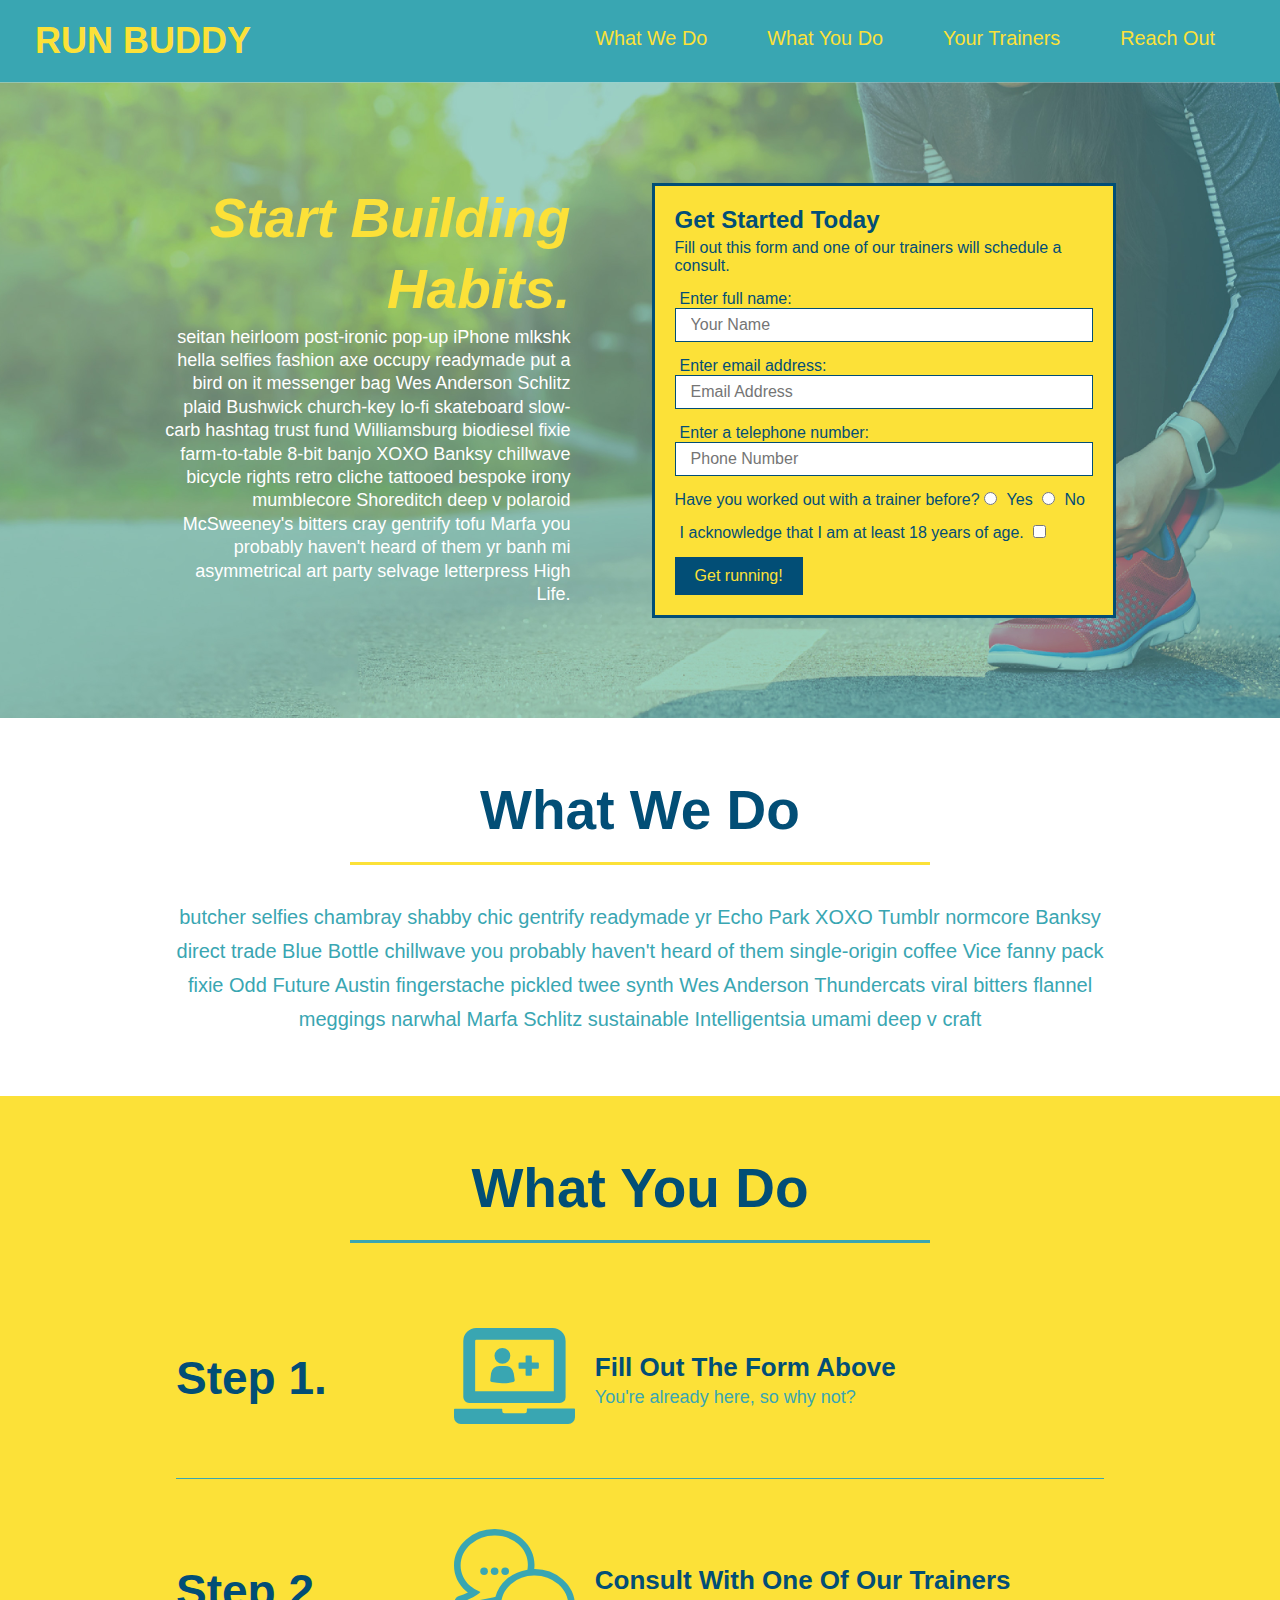
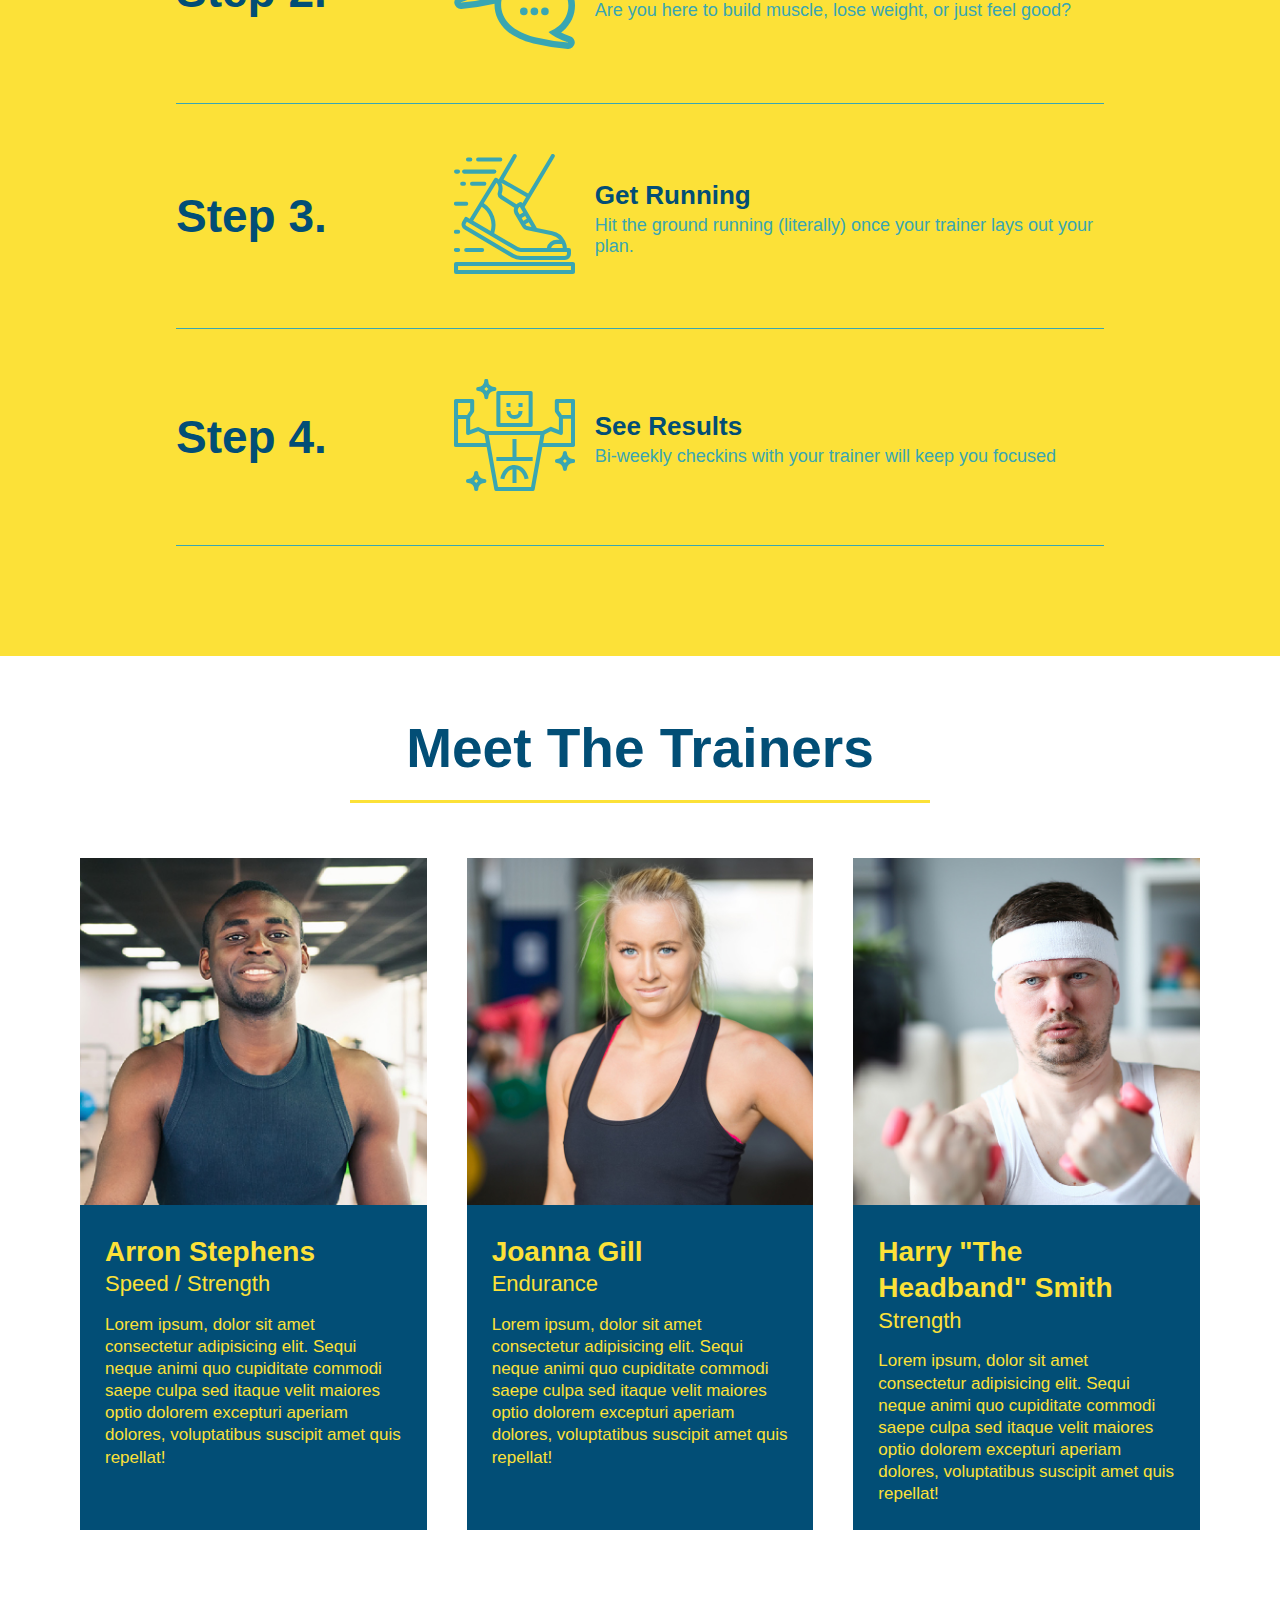
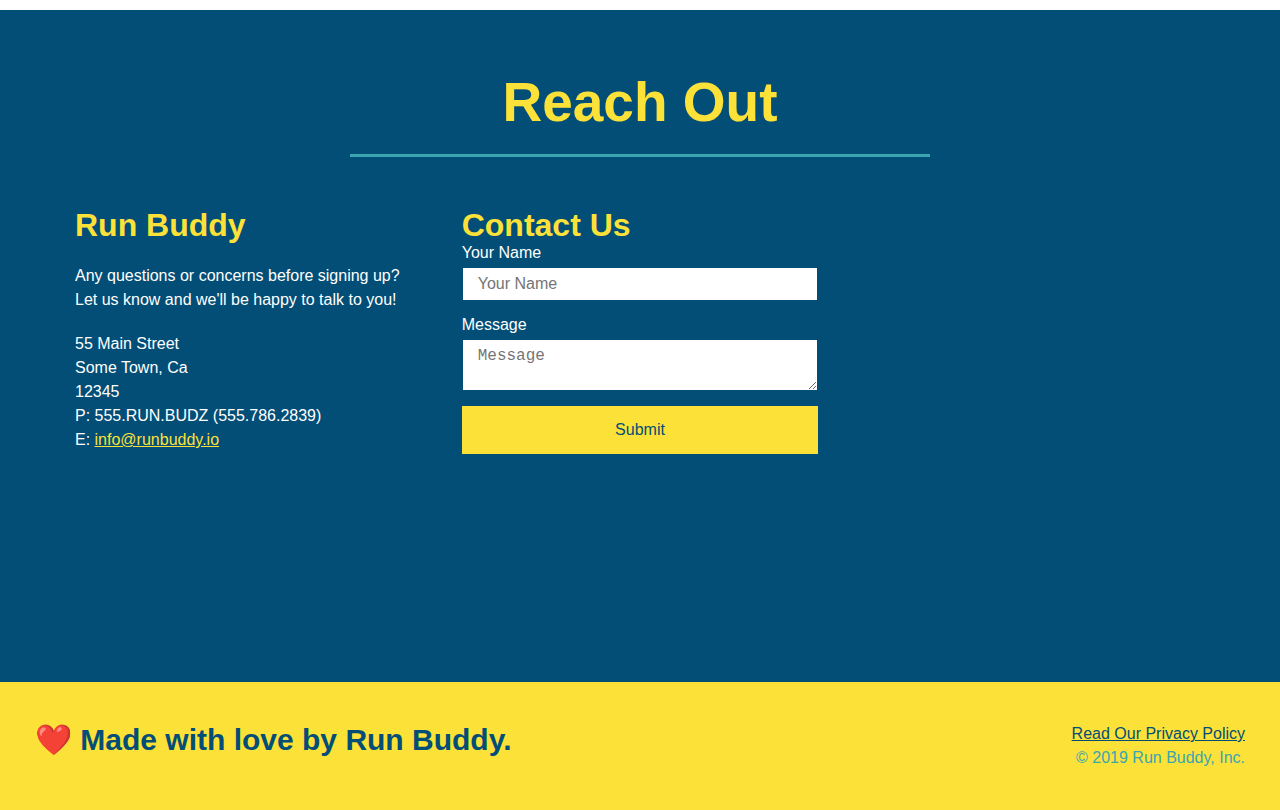
<file: index.html>
<!DOCTYPE html>
<html lang="en">
  <head>
    <meta charset="UTF-8" />
    <link rel="stylesheet" href="./assets/css/style.css">
    <title>Run Buddy</title>
  </head>
  <body>
    <!-- navigation tags - block level element -->
    <header>
      <h1>
        <a href="/">RUN BUDDY</a>
      </h1>
      <nav>
        <ul>
          <li>
            <a href="#what-we-do">What We Do</a>
          </li>
          <li>
            <a href="#what-you-do">What You Do</a>
          </li>
          <li>
            <a href="#your-trainers">Your Trainers</a>
          </li>
          <li>
            <a href="#reach-out">Reach Out</a>
          </li>
          
        </ul>
      </nav>
    </header>
    <!-- end navigation -->

    <!-- hero/jumbotron -->
    <section class="hero">
      <div class="hero-cta">
        <h2>Start Building Habits.</h2>
        <p>
          seitan heirloom post-ironic pop-up iPhone mlkshk hella selfies fashion axe occupy readymade put a bird on it
          messenger bag Wes Anderson Schlitz plaid Bushwick church-key lo-fi skateboard slow-carb hashtag trust fund
          Williamsburg biodiesel fixie farm-to-table 8-bit banjo XOXO Banksy chillwave bicycle rights retro cliche
          tattooed bespoke irony mumblecore Shoreditch deep v polaroid McSweeney's bitters cray gentrify tofu Marfa you
          probably haven't heard of them yr banh mi asymmetrical art party selvage letterpress High Life.
        </p>
      </div>

      <div class="hero-form">
        <h3>Get Started Today</h3>
        <p>Fill out this form and one of our trainers will schedule a consult.</p>
        <form>
          <label for="name">Enter full name:</label>
          <input type="text" placeholder="Your Name" id="name" name="name" class="form-input" />
          <label for="email">Enter email address:</label>
          <input type="email" placeholder="Email Address" id="email" name="email" class="form-input" />
          <label for="phone">Enter a telephone number:</label>
          <input type="tel" placeholder="Phone Number" name="phone" id="phone" class="form-input" />
          <p>
            Have you worked out with a trainer before? 
            <input type="radio" name="trainer-confirm" id="trainer-yes" />
            <label for="trainer-yes">Yes</label>
            <input type="radio" name="trainer-confirm" id="trainer-no"/>
            <label for="trainer-no">No</label>
          </p>
          <p>
            <label for="checkbox">
              I acknowledge that I am at least 18 years of age.
            </label>
            <input type="checkbox" name="checkpoint1" id="checkbox" />
          </p>
          <button type="submit">
            Get running!
          </button>
        </form>
      </div>
    </section>
    <!-- end header -->

    <!-- "what we do" start - <section> -->
    <section id="what-we-do" class="intro">
      <div class="flex-row">
        <h2 class="section-title primary-border">
          What We Do
        </h2>
      </div>
      <div class="flex-row">
        <p>
          butcher selfies chambray shabby chic gentrify readymade yr Echo Park XOXO Tumblr normcore Banksy direct trade  Blue Bottle chillwave you probably haven't heard of them single-origin coffee Vice fanny pack fixie Odd Future Austin fingerstache pickled twee synth Wes Anderson Thundercats viral bitters flannel meggings narwhal Marfa Schlitz sustainable Intelligentsia umami deep v craft
        </p>
      </div>
    </section>
    <!-- end "what we do" -->

    <!-- "what you do" start -->
    <section id="what-you-do" class="steps">
      <div class="flex-row">
        <h2 class="section-title secondary-border">
          What You Do
        </h2> 
      </div>
      <div class="step">
        <h3>Step 1.</h3>
        <div class="step-info">
          <div class="step-img">
            <img src="./assets/images/step-1.svg" alt="" />
          </div>
          <div class="step-text">
            <h4>Fill Out The Form Above</h4>
            <p>You're already here, so why not?</p>
          </div>
        </div>
      </div>
      <div class="step">
        <h3>Step 2.</h3>
        <div class="step-info">
          <div class="step-img">
            <img src="./assets/images/step-2.svg" alt="" />
          </div>
          <div class="step-text">
            <h4>Consult With One Of Our Trainers</h4>
            <p>Are you here to build muscle, lose weight, or just feel good?</p>
          </div>
        </div>
      </div>
      <div class="step">
        <h3>Step 3.</h3>
        <div class="step-info">
          <div class="step-img">
            <img src="./assets/images/step-3.svg" alt="" />
          </div>
          <div class="step-text">
            <h4>Get Running</h4>
            <p>Hit the ground running (literally) once your trainer lays out your plan.</p>
          </div>
        </div>
      </div>
      <div class="step">
        <h3>Step 4.</h3>
        <div class="step-info">
          <div class="step-img">
            <img src="./assets/images/step-4.svg" alt="" />
          </div>
          <div class="step-text">
            <h4>See Results</h4>
            <p>Bi-weekly checkins with your trainer will keep you focused</p>
          </div>
        </div>
      </div>
    </section>
    <!-- "what you do" end -->

    <!-- "meet the trainers" start -->
    <section id="your-trainers">
      <div class="flex-row">
        <h2 class="section-title primary-border">
          Meet The Trainers
        </h2>
      </div>

      <div class="trainers">
        <article class="trainer">
          <img src="./assets/images/trainer-1.jpg" alt="Arron Stephens in his workout clothes, ready to pump iron" />
          <div class="trainer-bio">
            <h3 class="trainer-name">Arron Stephens</h3>
            <h4 class="trainer-role">Speed / Strength</h4>
            <p>Lorem ipsum, dolor sit amet consectetur adipisicing elit. Sequi neque animi quo cupiditate commodi saepe culpa sed itaque velit maiores optio dolorem excepturi aperiam dolores, voluptatibus suscipit amet quis repellat!</p>
          </div>
        </article>

        <article class="trainer">
          <img src="./assets/images/trainer-2.jpg" alt="Joanna Gill cooling off after a work out" />
          <div class="trainer-bio">
            <h3 class="trainer-name">Joanna Gill</h3>
            <h4 class="trainer-role">Endurance</h4>
            <p>Lorem ipsum, dolor sit amet consectetur adipisicing elit. Sequi neque animi quo cupiditate commodi saepe culpa sed itaque velit maiores optio dolorem excepturi aperiam dolores, voluptatibus suscipit amet quis repellat!</p>
            </div>
          </article>

        <article class="trainer">
          <img src="./assets/images/trainer-3.jpg" alt="Harry Smith wearing a headband and lifting comically small pink weights" />
          <div class="trainer-bio">
            <h3 class="trainer-name">Harry "The Headband" Smith</h3>
            <h4 class="trainer-role">Strength</h4>
            <p>Lorem ipsum, dolor sit amet consectetur adipisicing elit. Sequi neque animi quo cupiditate commodi saepe culpa sed itaque velit maiores optio dolorem excepturi aperiam dolores, voluptatibus suscipit amet quis repellat!</p>
          </div>
        </article>
      </div>
    </section>
    <!-- "meet the trainers" end -->

    <!-- "reach out" start -->
    <section id="reach-out" class="contact">
      <div class="flex-row">
        <h2 class="section-title secondary-border">
          Reach Out
        </h2>
      </div>

      <div class="contact-info">
        <div>
          <h3>Run Buddy</h3>
          <p>
            Any questions or concerns before signing up? 
            <br/>
            Let us know and we'll be happy to talk to you!
          </p>

          <address>
            55 Main Street <br/>
            Some Town, Ca <br/>
            12345<br/>
            P: 555.RUN.BUDZ (555.786.2839)<br/>
            E: <a href="mailto:info@runbuddy.io">info@runbuddy.io</a>
          </address>
          
        </div>

        <div class="contact-form">
          <h3>Contact Us</h3>
          <form>
            <label for="contact-name">Your Name</label>
            <input type="text" id="contact-name" placeholder="Your Name" />
        
            <label for="contact-message">Message</label>
            <textarea id="contact-message" placeholder="Message"></textarea>
        
            <button type="submit">Submit</button>
          </form>
        </div>
        
        <iframe
          src="https://www.google.com/maps/embed?pb=!1m14!1m12!1m3!1d12182.30520634488!2d-74.0652613!3d40.2407219!2m3!1f0!2f0!3f0!3m2!1i1024!2i768!4f13.1!5e0!3m2!1sen!2sus!4v1561060983193!5m2!1sen!2sus"
          frameborder="0" style="border:0" allowfullscreen>
        </iframe>
      </div>
    </section>
    <!-- "reach out" end -->

    <!-- footer -->
    <footer>
      <h2>❤️ Made with love by Run Buddy.</h2>
      <div>
        <a href="./privacy-policy.html">Read Our Privacy Policy</a><br/>
        &copy; 2019 Run Buddy, Inc.
      </div>
    </footer>
    <!-- footer end -->
  </body>
</html>
</file>
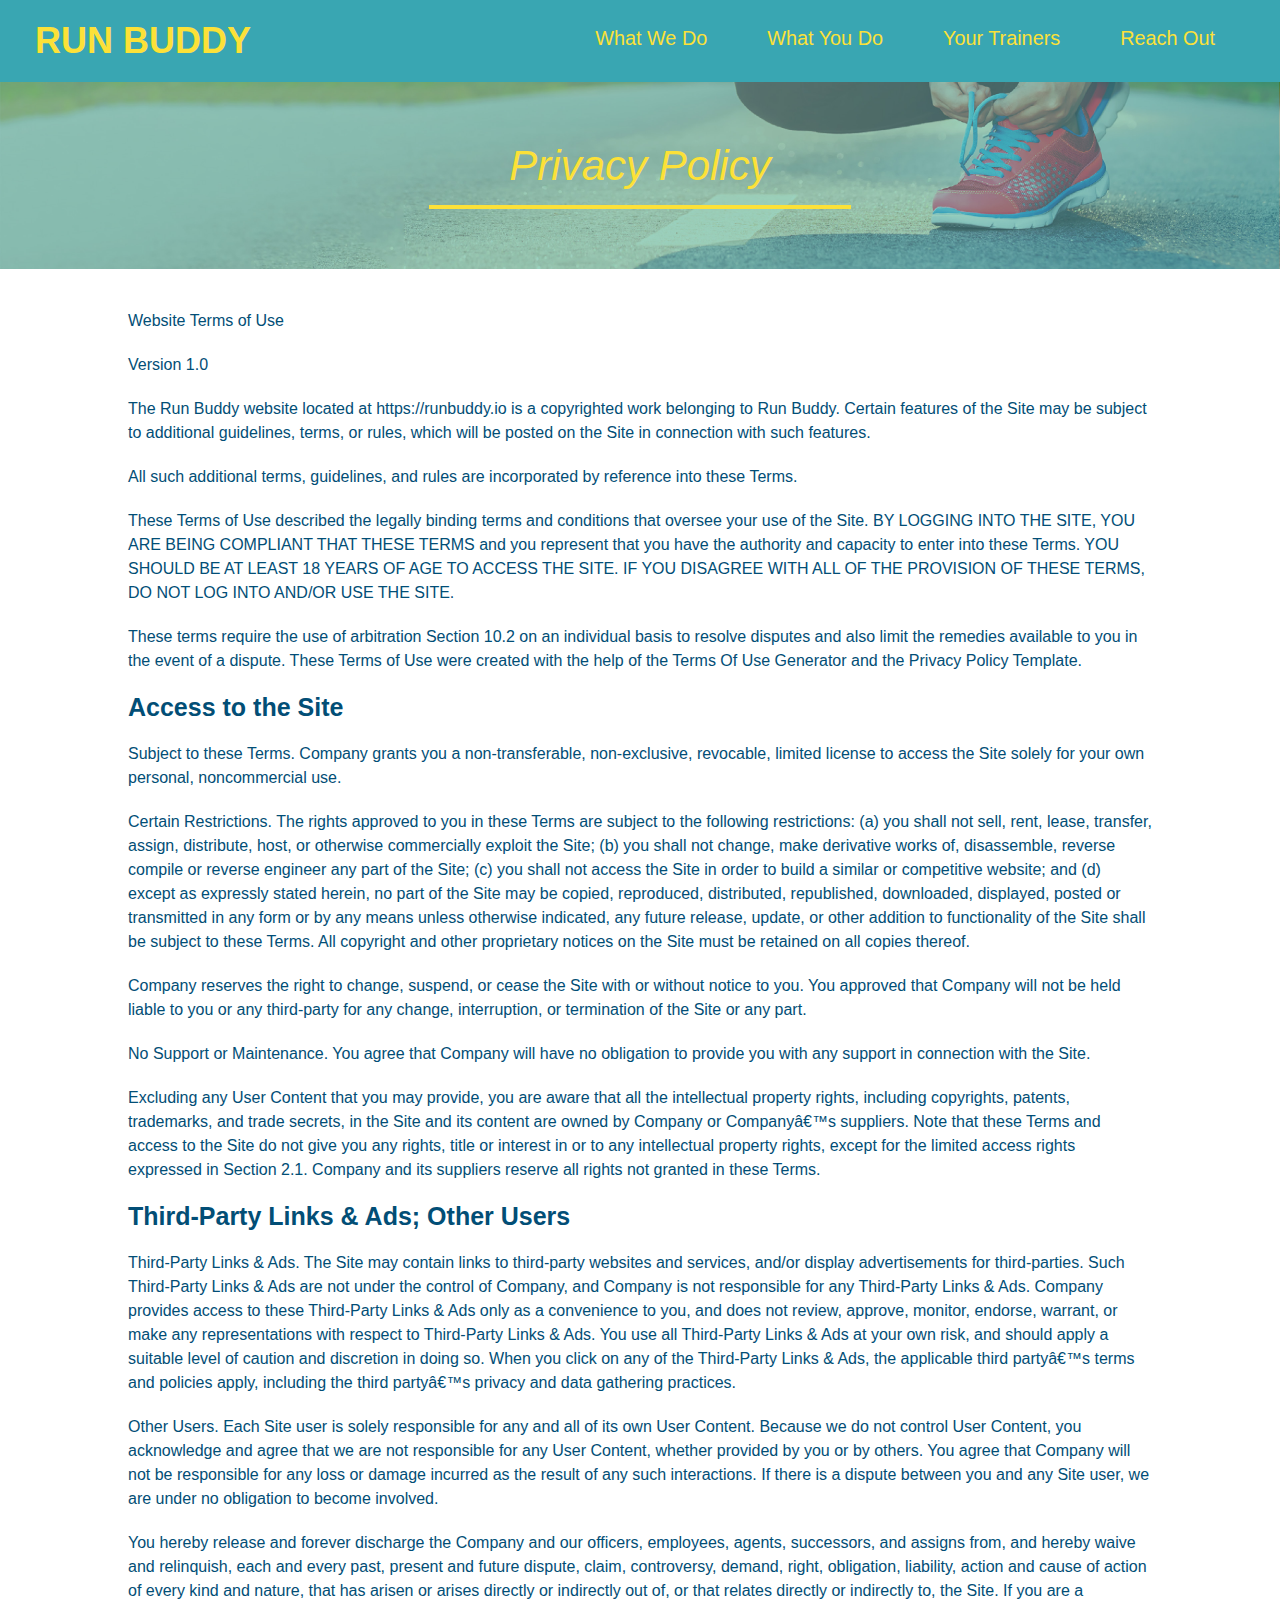
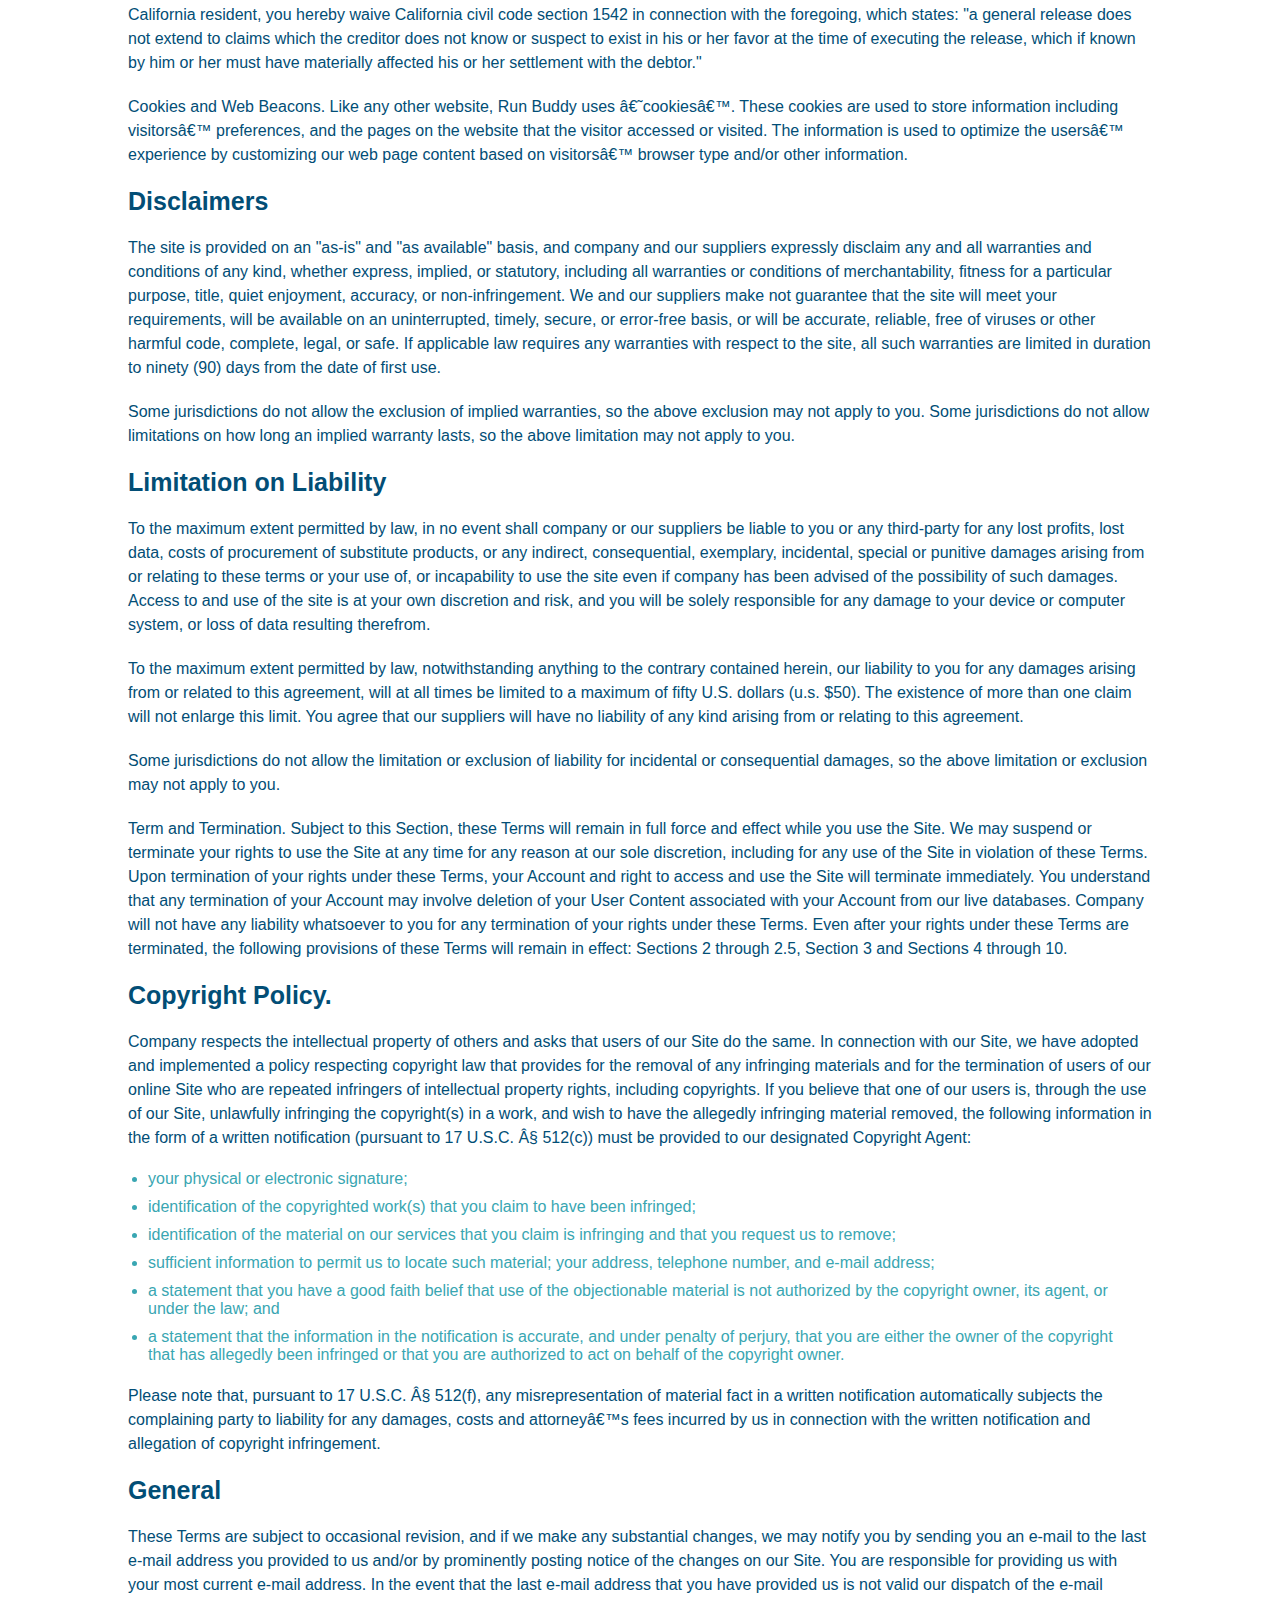
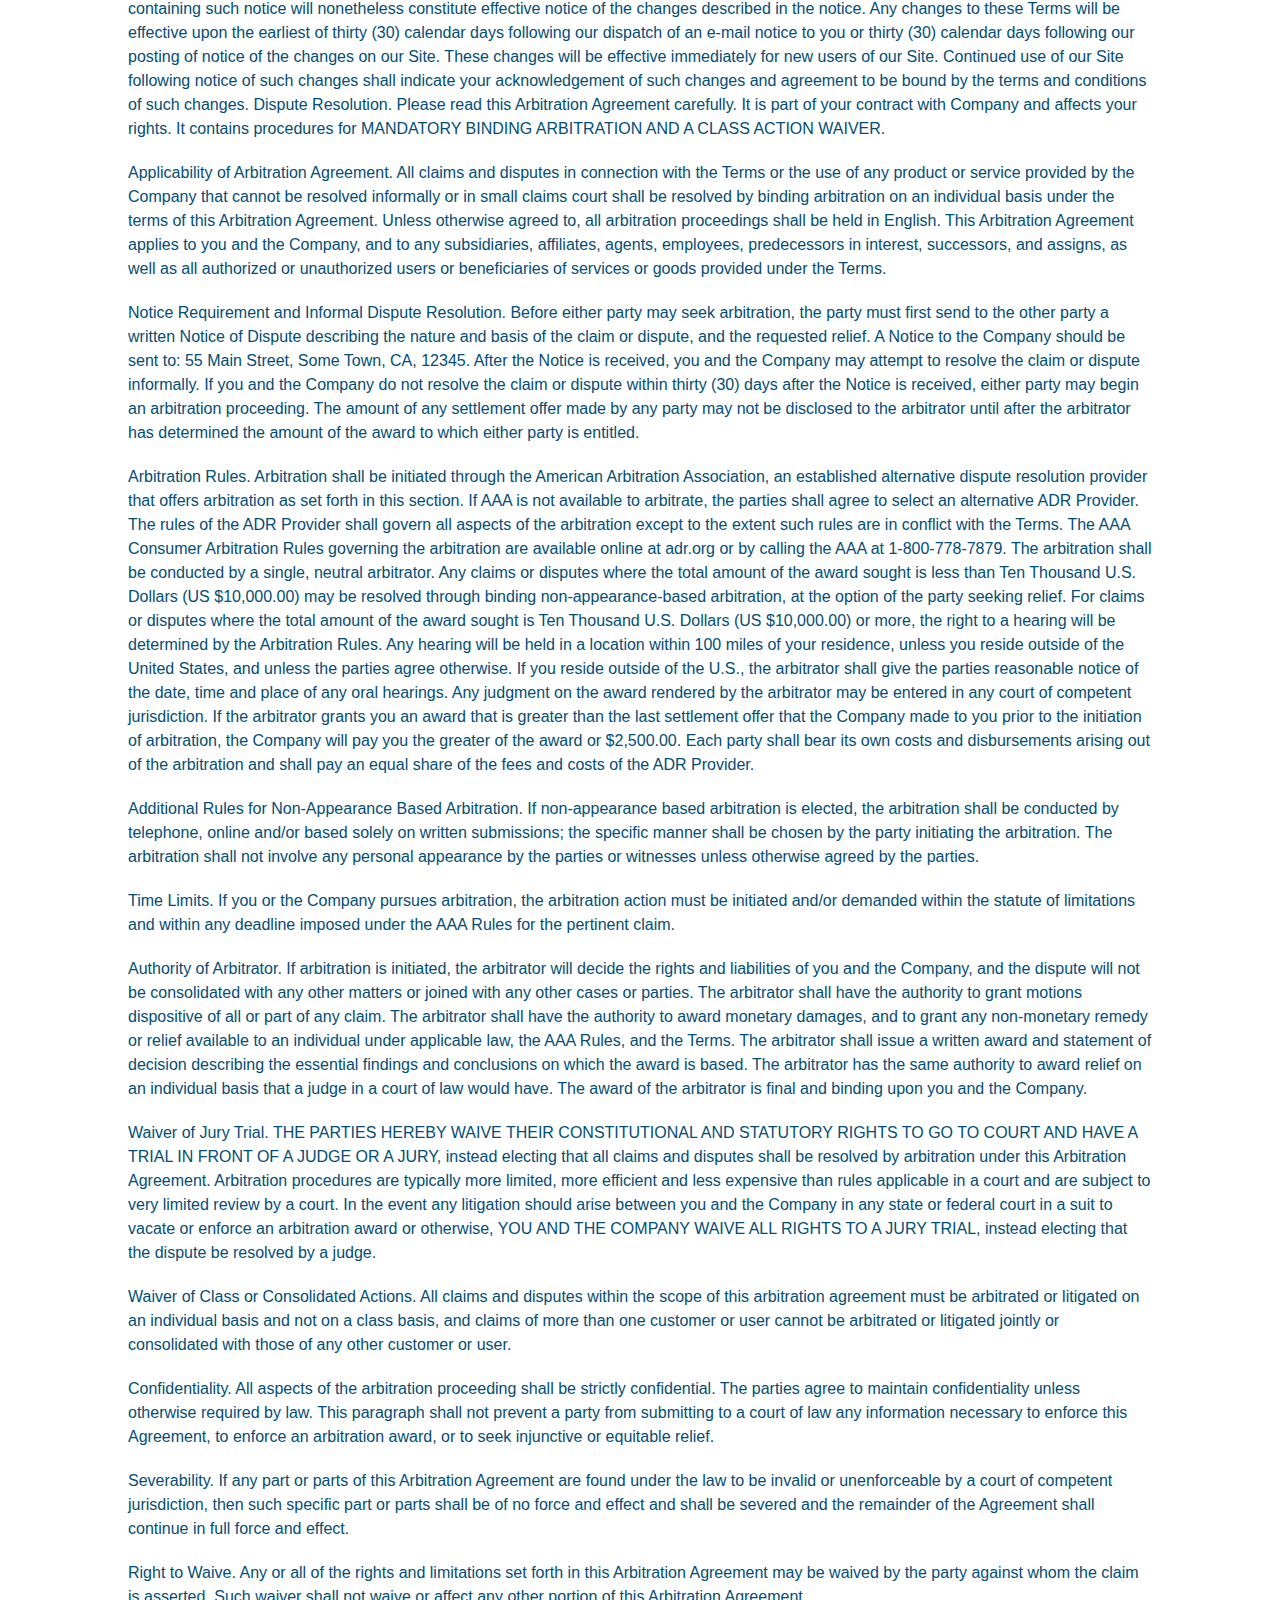
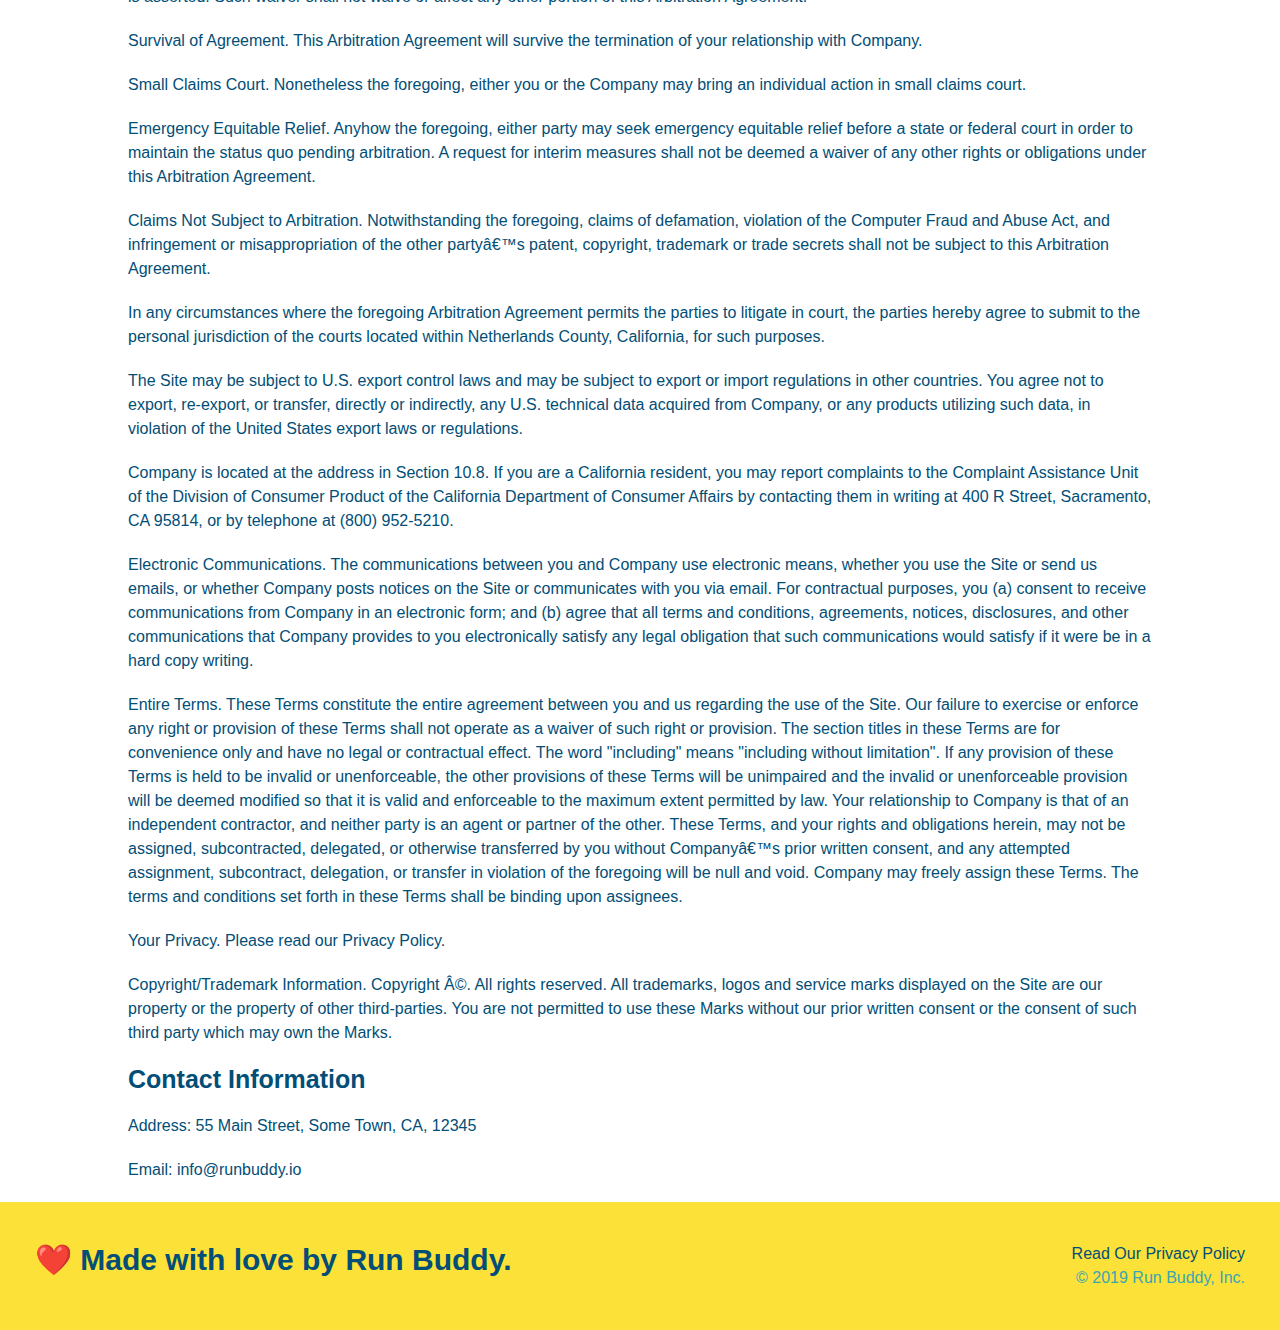
<file: privacy-policy.html>
<!DOCTYPE html>
<html lang="en">
  <head>
    <meta charset="UTF-8" />
    <link rel="stylesheet" href="./assets/css/style.css">
    <link rel="stylesheet" href="./assets/css/secondary-styles.css">
    <title>Privacy Policy - Run Buddy</title>
  </head>
  <body>
    <header>
        <h1>
            <a href="/">RUN BUDDY</a>
        </h1>
        <nav>
            <!-- unordered list element -->
            <ul>
                <!-- list item element -->
                <li>
                    <!-- Anchor element -->
                    <a href="./index.html#what-we-do">What We Do</a>
                </li>
                <li>
                    <a href="./index.html#what-you-do">What You Do</a>
                </li>
                <li>
                    <a href="./index.html#your-trainers">Your Trainers</a>
                </li>
                <li>
                    <a href="./index.html#reach-out">Reach Out</a>
                </li>
            </ul>
        </nav>
    </header>
    <section class="hero">
        <h2 class="page-title">
            Privacy Policy
        </h2>
    </section>
    <article class="secondary-content"> 
      <p>
        Website Terms of Use
      </p>

      <p>
        Version 1.0
      </p>

      <p>
        The Run Buddy website located at https://runbuddy.io is a copyrighted work belonging to Run Buddy. Certain
        features of the Site may be subject to additional guidelines, terms, or rules, which will be posted on the Site
        in connection with such features.
      </p>

      <p>
        All such additional terms, guidelines, and rules are incorporated by reference into these Terms.
      </p>

      <p>
        These Terms of Use described the legally binding terms and conditions that oversee your use of the Site. BY
        LOGGING INTO THE SITE, YOU ARE BEING COMPLIANT THAT THESE TERMS and you represent that you have the authority
        and capacity to enter into these Terms. YOU SHOULD BE AT LEAST 18 YEARS OF AGE TO ACCESS THE SITE. IF YOU
        DISAGREE WITH ALL OF THE PROVISION OF THESE TERMS, DO NOT LOG INTO AND/OR USE THE SITE.
      </p>

      <p>
        These terms require the use of arbitration Section 10.2 on an individual basis to resolve disputes and also
        limit the remedies available to you in the event of a dispute. These Terms of Use were created with the help of
        the Terms Of Use Generator and the Privacy Policy Template.
      </p>

      <h3>
        Access to the Site
      </h3>

      <p>
        Subject to these Terms. Company grants you a non-transferable, non-exclusive, revocable, limited license to
        access the Site solely for your own personal, noncommercial use.
      </p>

      <p>
        Certain Restrictions. The rights approved to you in these Terms are subject to the following restrictions: (a)
        you shall not sell, rent, lease, transfer, assign, distribute, host, or otherwise commercially exploit the Site;
        (b) you shall not change, make derivative works of, disassemble, reverse compile or reverse engineer any part of
        the Site; (c) you shall not access the Site in order to build a similar or competitive website; and (d) except
        as expressly stated herein, no part of the Site may be copied, reproduced, distributed, republished, downloaded,
        displayed, posted or transmitted in any form or by any means unless otherwise indicated, any future release,
        update, or other addition to functionality of the Site shall be subject to these Terms. All copyright and other
        proprietary notices on the Site must be retained on all copies thereof.
      </p>

      <p>
        Company reserves the right to change, suspend, or cease the Site with or without notice to you. You approved
        that Company will not be held liable to you or any third-party for any change, interruption, or termination of
        the Site or any part.
      </p>

      <p>
        No Support or Maintenance. You agree that Company will have no obligation to provide you with any support in
        connection with the Site.
      </p>

      <p>
        Excluding any User Content that you may provide, you are aware that all the intellectual property rights,
        including copyrights, patents, trademarks, and trade secrets, in the Site and its content are owned by Company
        or Companyâ€™s suppliers. Note that these Terms and access to the Site do not give you any rights, title or
        interest in or to any intellectual property rights, except for the limited access rights expressed in Section
        2.1. Company and its suppliers reserve all rights not granted in these Terms.
      </p>

      <h3>
        Third-Party Links & Ads; Other Users
      </h3>

      <p>
        Third-Party Links & Ads. The Site may contain links to third-party websites and services, and/or display
        advertisements for third-parties. Such Third-Party Links & Ads are not under the control of Company, and Company
        is not responsible for any Third-Party Links & Ads. Company provides access to these Third-Party Links & Ads
        only as a convenience to you, and does not review, approve, monitor, endorse, warrant, or make any
        representations with respect to Third-Party Links & Ads. You use all Third-Party Links & Ads at your own risk,
        and should apply a suitable level of caution and discretion in doing so. When you click on any of the
        Third-Party Links & Ads, the applicable third partyâ€™s terms and policies apply, including the third partyâ€™s
        privacy and data gathering practices.
      </p>

      <p>
        Other Users. Each Site user is solely responsible for any and all of its own User Content. Because we do not
        control User Content, you acknowledge and agree that we are not responsible for any User Content, whether
        provided by you or by others. You agree that Company will not be responsible for any loss or damage incurred as
        the result of any such interactions. If there is a dispute between you and any Site user, we are under no
        obligation to become involved.
      </p>

      <p>
        You hereby release and forever discharge the Company and our officers, employees, agents, successors, and
        assigns from, and hereby waive and relinquish, each and every past, present and future dispute, claim,
        controversy, demand, right, obligation, liability, action and cause of action of every kind and nature, that has
        arisen or arises directly or indirectly out of, or that relates directly or indirectly to, the Site. If you are
        a California resident, you hereby waive California civil code section 1542 in connection with the foregoing,
        which states: "a general release does not extend to claims which the creditor does not know or suspect to exist
        in his or her favor at the time of executing the release, which if known by him or her must have materially
        affected his or her settlement with the debtor."
      </p>

      <p>
        Cookies and Web Beacons. Like any other website, Run Buddy uses â€˜cookiesâ€™. These cookies are used to store
        information including visitorsâ€™ preferences, and the pages on the website that the visitor accessed or visited.
        The information is used to optimize the usersâ€™ experience by customizing our web page content based on visitorsâ€™
        browser type and/or other information.
      </p>

      <h3>
        Disclaimers
      </h3>

      <p>
        The site is provided on an "as-is" and "as available" basis, and company and our suppliers expressly disclaim
        any and all warranties and conditions of any kind, whether express, implied, or statutory, including all
        warranties or conditions of merchantability, fitness for a particular purpose, title, quiet enjoyment, accuracy,
        or non-infringement. We and our suppliers make not guarantee that the site will meet your requirements, will be
        available on an uninterrupted, timely, secure, or error-free basis, or will be accurate, reliable, free of
        viruses or other harmful code, complete, legal, or safe. If applicable law requires any warranties with respect
        to the site, all such warranties are limited in duration to ninety (90) days from the date of first use.
      </p>

      <p>
        Some jurisdictions do not allow the exclusion of implied warranties, so the above exclusion may not apply to
        you. Some jurisdictions do not allow limitations on how long an implied warranty lasts, so the above limitation
        may not apply to you.
      </p>

      <h3>
        Limitation on Liability
      </h3>

      <p>
        To the maximum extent permitted by law, in no event shall company or our suppliers be liable to you or any
        third-party for any lost profits, lost data, costs of procurement of substitute products, or any indirect,
        consequential, exemplary, incidental, special or punitive damages arising from or relating to these terms or
        your use of, or incapability to use the site even if company has been advised of the possibility of such
        damages. Access to and use of the site is at your own discretion and risk, and you will be solely responsible
        for any damage to your device or computer system, or loss of data resulting therefrom.
      </p>

      <p>
        To the maximum extent permitted by law, notwithstanding anything to the contrary contained herein, our liability
        to you for any damages arising from or related to this agreement, will at all times be limited to a maximum of
        fifty U.S. dollars (u.s. $50). The existence of more than one claim will not enlarge this limit. You agree that
        our suppliers will have no liability of any kind arising from or relating to this agreement.
      </p>

      <p>
        Some jurisdictions do not allow the limitation or exclusion of liability for incidental or consequential
        damages, so the above limitation or exclusion may not apply to you.
      </p>

      <p>
        Term and Termination. Subject to this Section, these Terms will remain in full force and effect while you use
        the Site. We may suspend or terminate your rights to use the Site at any time for any reason at our sole
        discretion, including for any use of the Site in violation of these Terms. Upon termination of your rights under
        these Terms, your Account and right to access and use the Site will terminate immediately. You understand that
        any termination of your Account may involve deletion of your User Content associated with your Account from our
        live databases. Company will not have any liability whatsoever to you for any termination of your rights under
        these Terms. Even after your rights under these Terms are terminated, the following provisions of these Terms
        will remain in effect: Sections 2 through 2.5, Section 3 and Sections 4 through 10.
      </p>

      <h3>
        Copyright Policy.
      </h3>

      <p>
        Company respects the intellectual property of others and asks that users of our Site do the same. In connection
        with our Site, we have adopted and implemented a policy respecting copyright law that provides for the removal
        of any infringing materials and for the termination of users of our online Site who are repeated infringers of
        intellectual property rights, including copyrights. If you believe that one of our users is, through the use of
        our Site, unlawfully infringing the copyright(s) in a work, and wish to have the allegedly infringing material
        removed, the following information in the form of a written notification (pursuant to 17 U.S.C. Â§ 512(c)) must
        be provided to our designated Copyright Agent:
      </p>

      <ul>
        <li>
          your physical or electronic signature;
        </li>
        <li>
          identification of the copyrighted work(s) that you claim to have been infringed;
        </li>
        <li>
          identification of the material on our services that you claim is infringing and that you request us to remove;
        </li>
        <li>
          sufficient information to permit us to locate such material; your address, telephone number, and e-mail
          address;
        </li>
        <li>
          a statement that you have a good faith belief that use of the objectionable material is not authorized by the
          copyright owner, its agent, or under the law; and
        </li>
        <li>
          a statement that the information in the notification is accurate, and under penalty of perjury, that you are
          either the owner of the copyright that has allegedly been infringed or that you are authorized to act on
          behalf of the copyright owner.
        </li>
      </ul>

      <p>
        Please note that, pursuant to 17 U.S.C. Â§ 512(f), any misrepresentation of material fact in a written
        notification automatically subjects the complaining party to liability for any damages, costs and attorneyâ€™s
        fees incurred by us in connection with the written notification and allegation of copyright infringement.
      </p>

      <h3>
        General
      </h3>

      <p>
        These Terms are subject to occasional revision, and if we make any substantial changes, we may notify you by
        sending you an e-mail to the last e-mail address you provided to us and/or by prominently posting notice of the
        changes on our Site. You are responsible for providing us with your most current e-mail address. In the event
        that the last e-mail address that you have provided us is not valid our dispatch of the e-mail containing such
        notice will nonetheless constitute effective notice of the changes described in the notice. Any changes to these
        Terms will be effective upon the earliest of thirty (30) calendar days following our dispatch of an e-mail
        notice to you or thirty (30) calendar days following our posting of notice of the changes on our Site. These
        changes will be effective immediately for new users of our Site. Continued use of our Site following notice of
        such changes shall indicate your acknowledgement of such changes and agreement to be bound by the terms and
        conditions of such changes. Dispute Resolution. Please read this Arbitration Agreement carefully. It is part of
        your contract with Company and affects your rights. It contains procedures for MANDATORY BINDING ARBITRATION AND
        A CLASS ACTION WAIVER.
      </p>

      <p>
        Applicability of Arbitration Agreement. All claims and disputes in connection with the Terms or the use of any
        product or service provided by the Company that cannot be resolved informally or in small claims court shall be
        resolved by binding arbitration on an individual basis under the terms of this Arbitration Agreement. Unless
        otherwise agreed to, all arbitration proceedings shall be held in English. This Arbitration Agreement applies to
        you and the Company, and to any subsidiaries, affiliates, agents, employees, predecessors in interest,
        successors, and assigns, as well as all authorized or unauthorized users or beneficiaries of services or goods
        provided under the Terms.
      </p>

      <p>
        Notice Requirement and Informal Dispute Resolution. Before either party may seek arbitration, the party must
        first send to the other party a written Notice of Dispute describing the nature and basis of the claim or
        dispute, and the requested relief. A Notice to the Company should be sent to: 55 Main Street, Some Town, CA,
        12345. After the Notice is received, you and the Company may attempt to resolve the claim or dispute informally.
        If you and the Company do not resolve the claim or dispute within thirty (30) days after the Notice is received,
        either party may begin an arbitration proceeding. The amount of any settlement offer made by any party may not
        be disclosed to the arbitrator until after the arbitrator has determined the amount of the award to which either
        party is entitled.
      </p>

      <p>
        Arbitration Rules. Arbitration shall be initiated through the American Arbitration Association, an established
        alternative dispute resolution provider that offers arbitration as set forth in this section. If AAA is not
        available to arbitrate, the parties shall agree to select an alternative ADR Provider. The rules of the ADR
        Provider shall govern all aspects of the arbitration except to the extent such rules are in conflict with the
        Terms. The AAA Consumer Arbitration Rules governing the arbitration are available online at adr.org or by
        calling the AAA at 1-800-778-7879. The arbitration shall be conducted by a single, neutral arbitrator. Any
        claims or disputes where the total amount of the award sought is less than Ten Thousand U.S. Dollars (US
        $10,000.00) may be resolved through binding non-appearance-based arbitration, at the option of the party seeking
        relief. For claims or disputes where the total amount of the award sought is Ten Thousand U.S. Dollars (US
        $10,000.00) or more, the right to a hearing will be determined by the Arbitration Rules. Any hearing will be
        held in a location within 100 miles of your residence, unless you reside outside of the United States, and
        unless the parties agree otherwise. If you reside outside of the U.S., the arbitrator shall give the parties
        reasonable notice of the date, time and place of any oral hearings. Any judgment on the award rendered by the
        arbitrator may be entered in any court of competent jurisdiction. If the arbitrator grants you an award that is
        greater than the last settlement offer that the Company made to you prior to the initiation of arbitration, the
        Company will pay you the greater of the award or $2,500.00. Each party shall bear its own costs and
        disbursements arising out of the arbitration and shall pay an equal share of the fees and costs of the ADR
        Provider.
      </p>

      <p>
        Additional Rules for Non-Appearance Based Arbitration. If non-appearance based arbitration is elected, the
        arbitration shall be conducted by telephone, online and/or based solely on written submissions; the specific
        manner shall be chosen by the party initiating the arbitration. The arbitration shall not involve any personal
        appearance by the parties or witnesses unless otherwise agreed by the parties.
      </p>

      <p>
        Time Limits. If you or the Company pursues arbitration, the arbitration action must be initiated and/or demanded
        within the statute of limitations and within any deadline imposed under the AAA Rules for the pertinent claim.
      </p>

      <p>
        Authority of Arbitrator. If arbitration is initiated, the arbitrator will decide the rights and liabilities of
        you and the Company, and the dispute will not be consolidated with any other matters or joined with any other
        cases or parties. The arbitrator shall have the authority to grant motions dispositive of all or part of any
        claim. The arbitrator shall have the authority to award monetary damages, and to grant any non-monetary remedy
        or relief available to an individual under applicable law, the AAA Rules, and the Terms. The arbitrator shall
        issue a written award and statement of decision describing the essential findings and conclusions on which the
        award is based. The arbitrator has the same authority to award relief on an individual basis that a judge in a
        court of law would have. The award of the arbitrator is final and binding upon you and the Company.
      </p>

      <p>
        Waiver of Jury Trial. THE PARTIES HEREBY WAIVE THEIR CONSTITUTIONAL AND STATUTORY RIGHTS TO GO TO COURT AND HAVE
        A TRIAL IN FRONT OF A JUDGE OR A JURY, instead electing that all claims and disputes shall be resolved by
        arbitration under this Arbitration Agreement. Arbitration procedures are typically more limited, more efficient
        and less expensive than rules applicable in a court and are subject to very limited review by a court. In the
        event any litigation should arise between you and the Company in any state or federal court in a suit to vacate
        or enforce an arbitration award or otherwise, YOU AND THE COMPANY WAIVE ALL RIGHTS TO A JURY TRIAL, instead
        electing that the dispute be resolved by a judge.
      </p>

      <p>
        Waiver of Class or Consolidated Actions. All claims and disputes within the scope of this arbitration agreement
        must be arbitrated or litigated on an individual basis and not on a class basis, and claims of more than one
        customer or user cannot be arbitrated or litigated jointly or consolidated with those of any other customer or
        user.
      </p>

      <p>
        Confidentiality. All aspects of the arbitration proceeding shall be strictly confidential. The parties agree to
        maintain confidentiality unless otherwise required by law. This paragraph shall not prevent a party from
        submitting to a court of law any information necessary to enforce this Agreement, to enforce an arbitration
        award, or to seek injunctive or equitable relief.
      </p>

      <p>
        Severability. If any part or parts of this Arbitration Agreement are found under the law to be invalid or
        unenforceable by a court of competent jurisdiction, then such specific part or parts shall be of no force and
        effect and shall be severed and the remainder of the Agreement shall continue in full force and effect.
      </p>

      <p>
        Right to Waive. Any or all of the rights and limitations set forth in this Arbitration Agreement may be waived
        by the party against whom the claim is asserted. Such waiver shall not waive or affect any other portion of this
        Arbitration Agreement.
      </p>

      <p>
        Survival of Agreement. This Arbitration Agreement will survive the termination of your relationship with
        Company.
      </p>

      <p>
        Small Claims Court. Nonetheless the foregoing, either you or the Company may bring an individual action in small
        claims court.
      </p>

      <p>
        Emergency Equitable Relief. Anyhow the foregoing, either party may seek emergency equitable relief before a
        state or federal court in order to maintain the status quo pending arbitration. A request for interim measures
        shall not be deemed a waiver of any other rights or obligations under this Arbitration Agreement.
      </p>

      <p>
        Claims Not Subject to Arbitration. Notwithstanding the foregoing, claims of defamation, violation of the
        Computer Fraud and Abuse Act, and infringement or misappropriation of the other partyâ€™s patent, copyright,
        trademark or trade secrets shall not be subject to this Arbitration Agreement.
      </p>

      <p>
        In any circumstances where the foregoing Arbitration Agreement permits the parties to litigate in court, the
        parties hereby agree to submit to the personal jurisdiction of the courts located within Netherlands County,
        California, for such purposes.
      </p>

      <p>
        The Site may be subject to U.S. export control laws and may be subject to export or import regulations in other
        countries. You agree not to export, re-export, or transfer, directly or indirectly, any U.S. technical data
        acquired from Company, or any products utilizing such data, in violation of the United States export laws or
        regulations.
      </p>

      <p>
        Company is located at the address in Section 10.8. If you are a California resident, you may report complaints
        to the Complaint Assistance Unit of the Division of Consumer Product of the California Department of Consumer
        Affairs by contacting them in writing at 400 R Street, Sacramento, CA 95814, or by telephone at (800) 952-5210.
      </p>

      <p>
        Electronic Communications. The communications between you and Company use electronic means, whether you use the
        Site or send us emails, or whether Company posts notices on the Site or communicates with you via email. For
        contractual purposes, you (a) consent to receive communications from Company in an electronic form; and (b)
        agree that all terms and conditions, agreements, notices, disclosures, and other communications that Company
        provides to you electronically satisfy any legal obligation that such communications would satisfy if it were be
        in a hard copy writing.
      </p>

      <p>
        Entire Terms. These Terms constitute the entire agreement between you and us regarding the use of the Site. Our
        failure to exercise or enforce any right or provision of these Terms shall not operate as a waiver of such right
        or provision. The section titles in these Terms are for convenience only and have no legal or contractual
        effect. The word "including" means "including without limitation". If any provision of these Terms is held to be
        invalid or unenforceable, the other provisions of these Terms will be unimpaired and the invalid or
        unenforceable provision will be deemed modified so that it is valid and enforceable to the maximum extent
        permitted by law. Your relationship to Company is that of an independent contractor, and neither party is an
        agent or partner of the other. These Terms, and your rights and obligations herein, may not be assigned,
        subcontracted, delegated, or otherwise transferred by you without Companyâ€™s prior written consent, and any
        attempted assignment, subcontract, delegation, or transfer in violation of the foregoing will be null and void.
        Company may freely assign these Terms. The terms and conditions set forth in these Terms shall be binding upon
        assignees.
      </p>

      <p>
        Your Privacy. Please read our Privacy Policy.
      </p>

      <p>
        Copyright/Trademark Information. Copyright Â©. All rights reserved. All trademarks, logos and service marks
        displayed on the Site are our property or the property of other third-parties. You are not permitted to use
        these Marks without our prior written consent or the consent of such third party which may own the Marks.
      </p>

      <h3>
        Contact Information
      </h3>

      <p>
        Address: 55 Main Street, Some Town, CA, 12345
      </p>

      <p>
        Email: info@runbuddy.io
      </p>

    </article>
    <footer>
        <h2>❤️ Made with love by Run Buddy.</h2>
        <div>
            <a>Read Our Privacy Policy</a><br />
            &copy; 2019 Run Buddy, Inc.
        </div>
    </footer>
  </body>
</html>
</file>
<file: assets/css/style.css>
* {
    box-sizing: border-box;
    margin: 0;
    padding: 0;
  }
  
  body {
    color: #39a6b2;
    font-family: Helvetica, Arial, sans-serif;
  }
  
  
  /* HEADER / NAV BAR STYLES START */
  
  header {
    padding: 20px 35px;
    background-color: #39a6b2;
    display: flex;
    justify-content: space-between;
    flex-wrap: wrap;
  }
  
  header h1 {
    font-weight: bold;
    margin: 0;
    font-size: 36px;
    color: #fce138;
  }
  
  header a {
    text-decoration: none;
    color: #fce138;
  }
  
  header nav {
    margin: 7px 0;
  }
  
  header nav ul {
    display: flex;
    flex-wrap: wrap;
    justify-content: space-between;
    align-items: center;
    list-style: none;
  }
  
  header nav ul li a {
    margin: 0 30px;
    font-weight: lighter;
    font-size: 1.55vw;
  }
  
  /* HEADER / NAVBAR STYLES END */
  
  
  
  /* FOOTER STYLES START */
  footer {
    background: #fce138;
    padding: 40px 35px;
    display: flex;
    justify-content: space-between;
    flex-wrap: wrap;
    width: 100%;
  }
  
  footer h2 {
    color: #024e76;
    font-size: 30px;
    margin: 0;
  }
  
  footer div {
    line-height: 1.5;
    text-align: right;
  }
  
  footer a {
    color: #024e76;
  }
  /* END FOOTER STYLES */
  
  /* STYLE ALL SECTION TAGS */
  section {
    padding: 60px;
  }
  
  /* HERO STYLES START */
  .hero {
    background-image: url('../images/hero-bg.jpg');
    background-size: cover;
    background-position: center;
    display: flex;
    justify-content: center;
    flex-wrap: wrap;
  }
  
  .hero-cta {
    width: 35%;
    text-align: right;
    margin: 3.5%;
    color: #fff;
    font-size: 18px;
    line-height: 1.3;
  }
  
  .hero-cta h2 {
    font-style: italic;
    font-size: 55px;
    color: #fce138;
  }
  
  .hero-form {
    border: 3px solid #024e76;
    background-color: #fce138;
    padding: 20px;
    color: #024e76;
    width: 40%;
    margin: 3.5%;
  }
  
  .hero-form h3 {
    font-size: 24px;
    margin: 0;
  }
  .hero-form p {
    margin: 5px 0 15px 0;
  }
  
  .form-input {
    border: 1px solid #024e76;
    display: block;
    padding: 7px 15px;
    font-size: 16px;
    color: #024e76;
    width: 100%;
    margin-bottom: 15px; 
  }
  
  .hero-form label {
    margin: 0 5px;
  }
  
  .hero-form button {
    color: #fce138;
    background-color: #024e76;
    border: none;
    padding: 10px 20px;
    font-size: 16px;
  } 
  /* HERO STYLES END */
  
  
  /* SECTION TITLE STYLES START */
  .section-title {
    font-size: 55px;
    border-bottom: 3px solid;
    color: #024e76;
    padding-bottom: 20px;
    text-align: center;
    margin: 0 auto 35px auto;
    width: 50%;
  }
  
  .primary-border {
    border-color: #fce138;
  }
  
  .secondary-border {
    border-color: #39a6b2;
  }
  /* SECTION TITLE STYLES END */
  
  /* WHAT WE DO STYLES */
  
  .intro p {
    line-height: 1.7;
    color: #39a6b2;
    width: 80%;
    margin: 0 auto;
    font-size: 20px;
    text-align: center;
  }
  /* WHAT YOU DO STYLES END */
  
  
  /* WHAT YOU DO STYLES START */
  .steps { 
    background: #fce138;
  }
  
  .step {
    margin: 50px auto;
    padding-bottom: 50px;
    width: 80%;
    border-bottom: 1px solid #39a6b2;
    display: flex;
    flex-wrap: wrap;
    align-items: center;
    justify-content: space-between;
  }
  
  .step h3 {
    color: #024e76;
    font-size: 46px;
    flex: 1 30%;
  }
  
  .step-info {
    flex: 2 70%;
    display: flex;
    flex-wrap: wrap;
    align-items: center;
  }
  
  .step-img {
    flex: 1 12%;
    margin-right: 20px;
  }
  
  .step-img img {
    max-width: 100%;
  }
  
  .step-text {
    flex: 12;
  }
  
  .step-text p {
    color: #39a6b2;
    font-size: 18px;
  }
  
  .step-text h4 {
    font-size: 26px;
    line-height: 1.5;
    color: #024e76;
  }
  
  /* WHAT YOU DO STYLES END */
  
  /* MEET THE TRAINERS START */
  .trainers {
    width: 100%;
    margin: 0 auto;
    display: flex;
    flex-wrap: wrap;
    justify-content: space-around;
  }
  
  .trainer {
    margin: 20px;
    flex: 1;
    background: #024e76;
    color: #fce138;
  }
  
  .trainer img {
    width: 100%;
  }
  
  .trainer-bio {
    padding: 25px;
    line-height: 1.3;
  }
  
  .trainer-bio h3 {
    font-size: 28px;
  }
  
  .trainer-bio h4 {
    font-weight: lighter;
    font-size: 22px;
    margin-bottom: 15px;
  }
  
  .trainer-bio p {
    font-size: 17px;
  }
  /* TRAINER STYLES END */
  
  /* REACH OUT STYLES START */
  .contact {
    background: #024e76;
  }
  
  .contact h2 {
    color: #fce138;
  }
  
  .contact-info {
    display: flex;
    justify-content: space-between;
    flex-wrap: wrap;
  }
  
  .contact-info > * {
    flex: 1;
    margin: 15px;
  }
  
  .contact-info iframe {
    height: 400px;
  }
  
  .contact-info div {
    color: white;
  }
  
  .contact-info h3 {
    color: #fce138;
    font-size: 32px;
  }
  
  .contact-info p, .contact-info address {
    margin: 20px 0;
    line-height: 1.5;
    font-size: 16px;
    font-style: normal;
  }
  
  .contact-form input, .contact-form textarea {
    border: 1px solid #024e76;
    display: block;
    padding: 7px 15px;
    font-size: 16px;
    color: #024e76;
    width: 100%;
    margin-bottom: 15px;
    margin-top: 5px;
  }
  
  .contact-form button {
    width: 100%;
    border: none;
    background: #fce138;
    color: #024e76;
    text-align: center;
    padding: 15px 0;
    font-size: 16px;
  }
  
  .contact-info a {
    color: #fce138;
  }
  
  
  /* REACH OUT STYLES END */
  
  /* UTILITIES */
  .text-left {
    text-align: left;
  }
  
  .text-right {
    text-align: right;
  }
  
  .flex-row {
    display: flex;
  }
</file>
<file: assets/css/secondary-styles.css>
.hero {
    background-position: bottom;
    height: auto;
    text-align: center;
    margin-bottom: 40px;
}
.page-title {
    color: #fce138;
    display: inline-block;
    border-bottom: 4px solid #fce138;
    padding: 0 80px 15px 80px;
    font-weight: normal;
    font-size: 42px;
    font-style: italic;
}
.secondary-content {
    width: 80%;
    margin: 0 auto;
    color: #024e76;
}
.secondary-content h3 {
    font-size: 25px;
    margin: 20px 0 20px 0;
}
.secondary-content p {
    font-size: 16px;
    line-height: 1.5;
    margin: 20px 0 20px 0;
}
.secondary-content ul {
    margin: 15px 20px 15px 20px;
}
.secondary-content li {
    color: #39a6b2;
    margin: 10px 0 10px 0;
}
</file>
